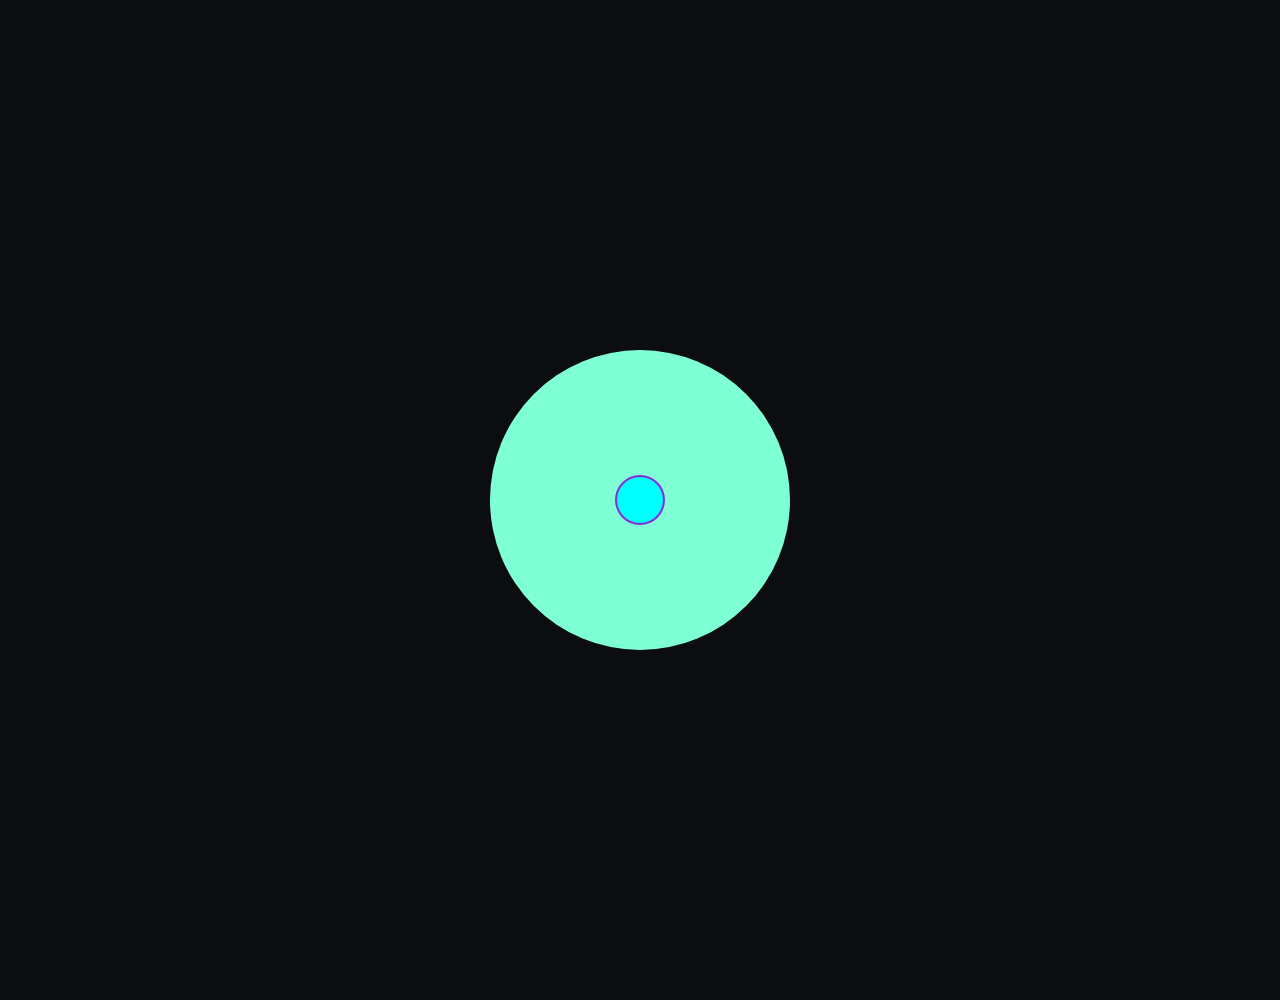
<file: Animation/index.html>
<!DOCTYPE html>
<html lang="en">
<head>
    <meta charset="UTF-8">
    <meta name="viewport" content="width=device-width, initial-scale=1.0">
    <title>Animation</title>
    <link rel="stylesheet" href="style.css">
</head>
<body>
    <div class="parent">
        <div class="child"></div>
    </div>
</body>
</html>
</file>
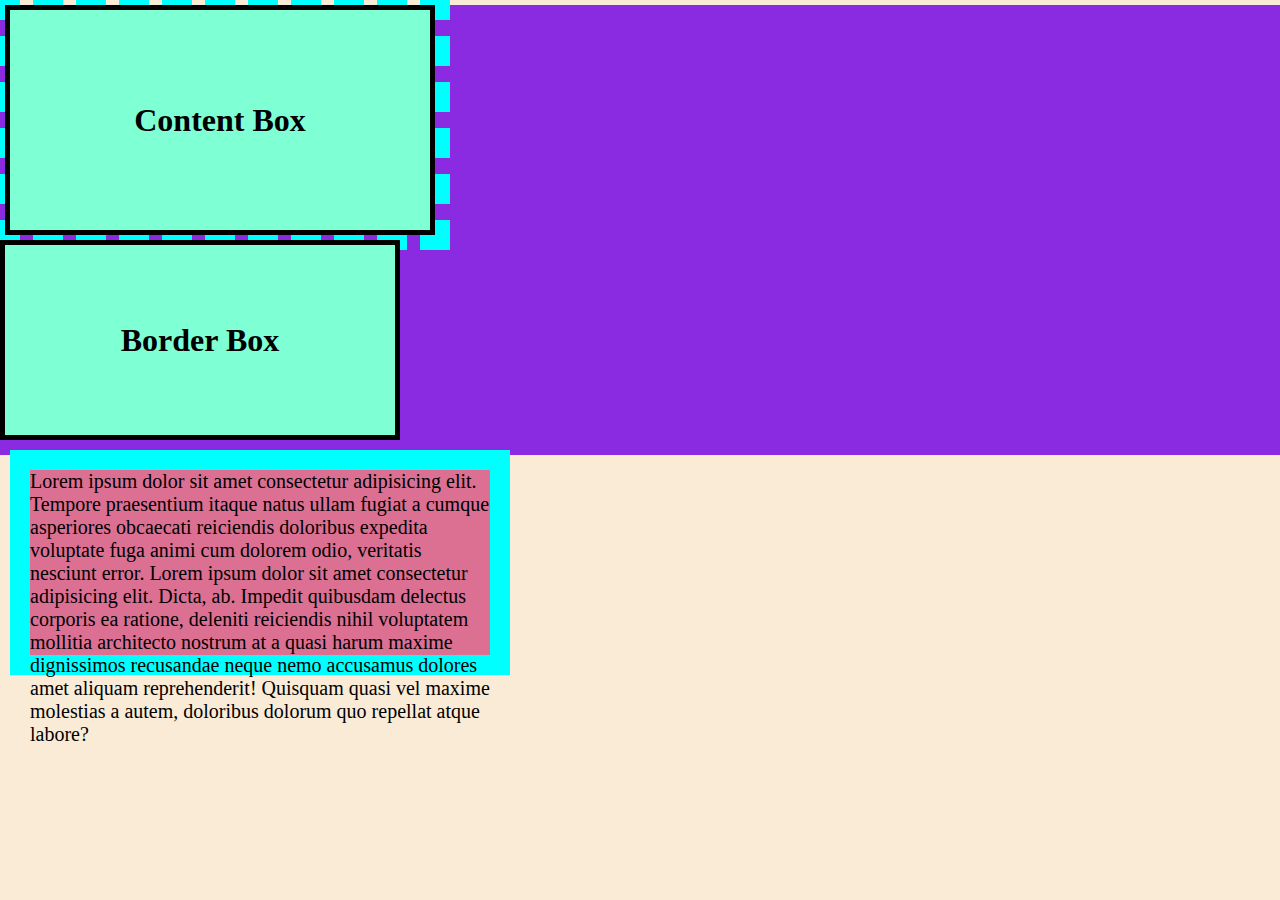
<file: Box Model/index.html>
<!DOCTYPE html>
<html lang="en">

<head>
    <meta charset="UTF-8">
    <meta name="viewport" content="width=device-width, initial-scale=1.0">
    <title>Box Model</title>
    <link rel="stylesheet" href="style.css">
</head>

<body>

    <div class="demo1">
        <h1>Content Box</h1>
    </div>
    <div class="demo2">
        <h1>Border Box</h1>
    </div>
    <div class="parent">
        <p>Lorem ipsum dolor sit amet consectetur adipisicing elit. Tempore praesentium itaque natus ullam fugiat a
            cumque asperiores obcaecati reiciendis doloribus expedita voluptate fuga animi cum dolorem odio, veritatis
            nesciunt error. Lorem ipsum dolor sit amet consectetur adipisicing elit. Dicta, ab. Impedit quibusdam
            delectus corporis ea ratione, deleniti reiciendis nihil voluptatem mollitia architecto nostrum at a quasi
            harum maxime dignissimos recusandae neque nemo accusamus dolores amet aliquam reprehenderit! Quisquam quasi
            vel maxime molestias a autem, doloribus dolorum quo repellat atque labore?</p>
    </div>
    <!-- <div class="parent">
        <p>Lorem ipsum dolor sit amet consectetur adipisicing elit. Tempore praesentium itaque natus ullam fugiat a
            cumque asperiores obcaecati reiciendis doloribus expedita voluptate fuga animi cum dolorem odio, veritatis
            nesciunt error. Lorem ipsum dolor sit amet consectetur adipisicing elit. Dicta, ab. Impedit quibusdam
            delectus corporis ea ratione, deleniti reiciendis nihil voluptatem mollitia architecto nostrum at a quasi
            harum maxime dignissimos recusandae neque nemo accusamus dolores amet aliquam reprehenderit! Quisquam quasi
            vel maxime molestias a autem, doloribus dolorum quo repellat atque labore?</p>
    </div> -->

</body>

</html>
</file>
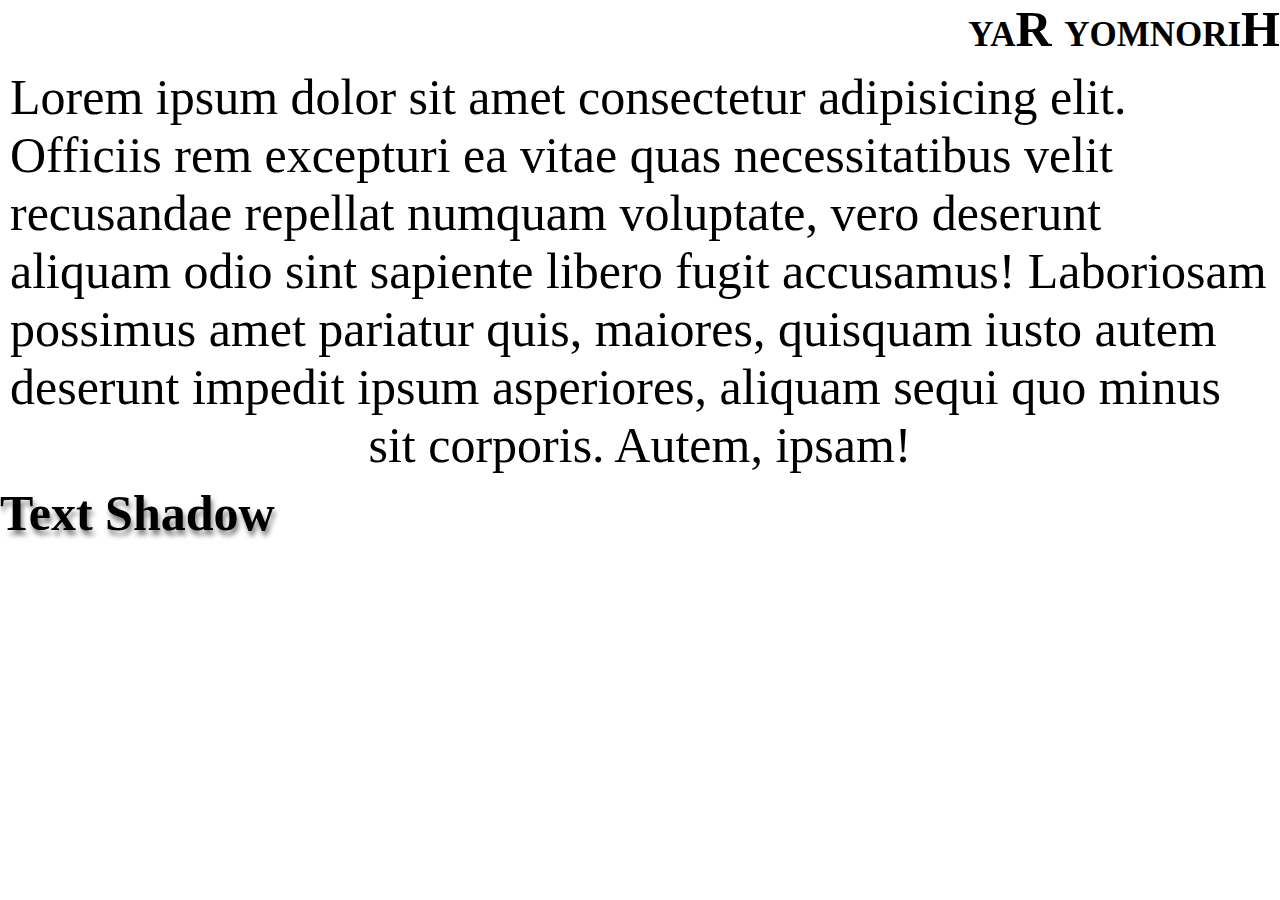
<file: Font Family/index.html>
<!DOCTYPE html>
<html lang="en">

<head>
    <meta charset="UTF-8">
    <meta name="viewport" content="width=device-width, initial-scale=1.0">
    <link rel="stylesheet" href="style.css">
    <title>Font Family</title>
</head>

<body>
    <div>
        <h1>Hironmoy Ray</h1>
        <p>Lorem ipsum dolor sit amet consectetur adipisicing elit. Officiis rem excepturi ea vitae quas necessitatibus
            velit recusandae repellat numquam voluptate, vero deserunt aliquam odio sint sapiente libero fugit
            accusamus! Laboriosam possimus amet pariatur quis, maiores, quisquam iusto autem deserunt impedit ipsum
            asperiores, aliquam sequi quo minus sit corporis. Autem, ipsam!</p>
            
            <h3>Text Shadow</h3>
    </div>
</body>

</html>
</file>
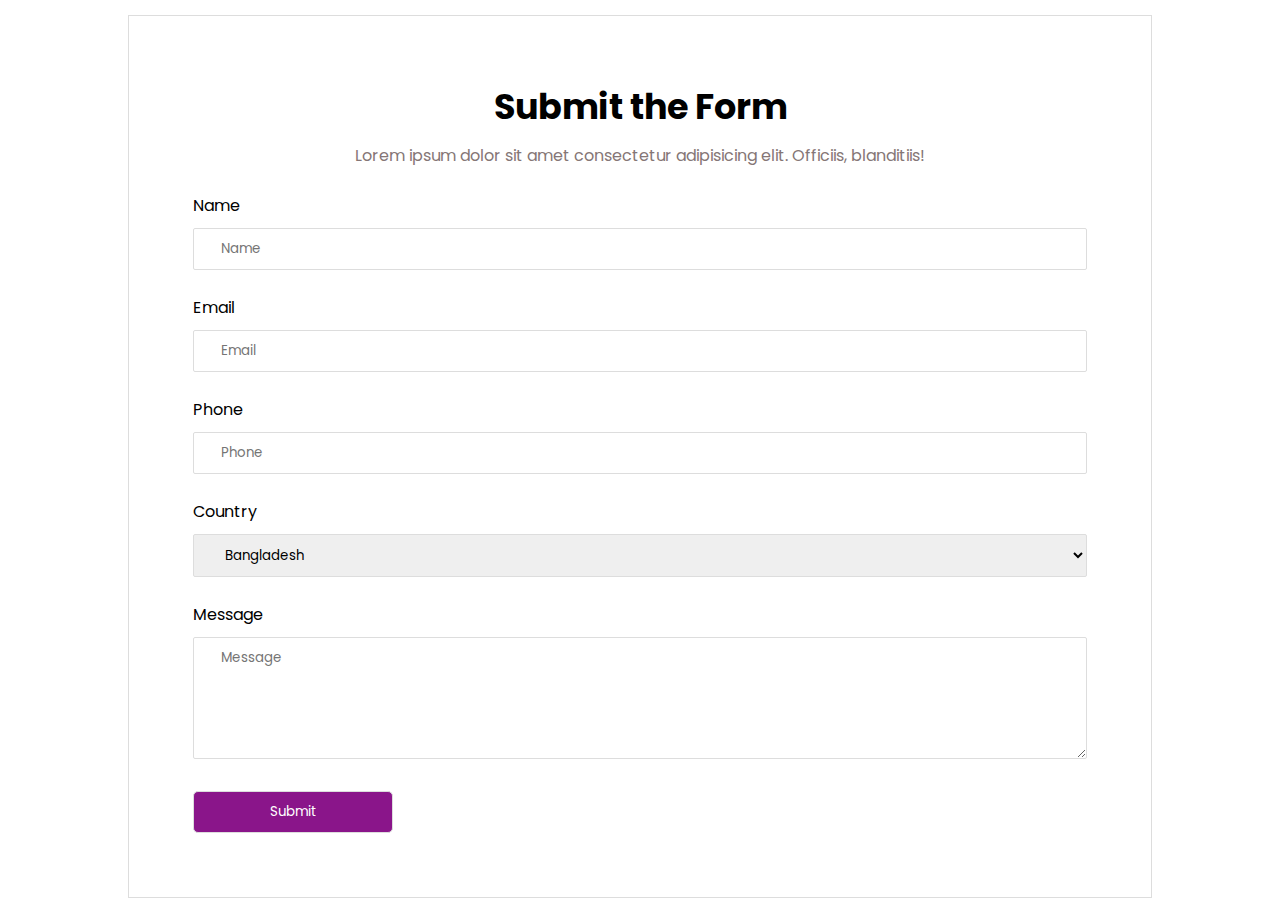
<file: Forms/index.html>
<!DOCTYPE html>
<html lang="en">

<head>
    <meta charset="UTF-8">
    <meta name="viewport" content="width=device-width, initial-scale=1.0">
    <title>Forms</title>
    <link rel="stylesheet" href="style.css">

    <!-- Google Font -->
    <link rel="preconnect" href="https://fonts.googleapis.com">
    <link rel="preconnect" href="https://fonts.gstatic.com" crossorigin>
    <link
        href="https://fonts.googleapis.com/css2?family=Poppins:ital,wght@0,100;0,200;0,300;0,400;0,500;0,600;0,700;0,800;0,900;1,100;1,200;1,300;1,400;1,500;1,600;1,700;1,800;1,900&display=swap"
        rel="stylesheet">
</head>

<body>
    <div class="contact">
        <h1>Submit the Form</h1>
        <p>Lorem ipsum dolor sit amet consectetur adipisicing elit. Officiis, blanditiis!</p>
        <form action="">
            <div class="child_form">
                <label for="name">Name</label>
                <input type="text" name="name" id="name" placeholder="Name">
            </div>
            <div class="child_form">
                <label for="email">Email</label>
                <input type="email" name="email" id="email" placeholder="Email">
            </div>
            <div class="child_form">
                <label for="phone">Phone</label>
                <input type="phone" name="phone" id="phone" placeholder="Phone">
            </div>
            <div class="child_form">
                <label for="country">Country</label>
               <select name="country" id="country">
                <option value="BD">Bangladesh</option>
                <option value="IN">India</option>
                <option value="USA">America</option>
               </select>
            </div>
            <div class="child_form">
                <label for="message">Message</label>
                <textarea name="message" rows="5" id="message" placeholder="Message"></textarea>
            </div>
            <div class="child_form">
                <input type="button" value="Submit">
            </div>
        </form>
    </div>
</body>

</html>
</file>
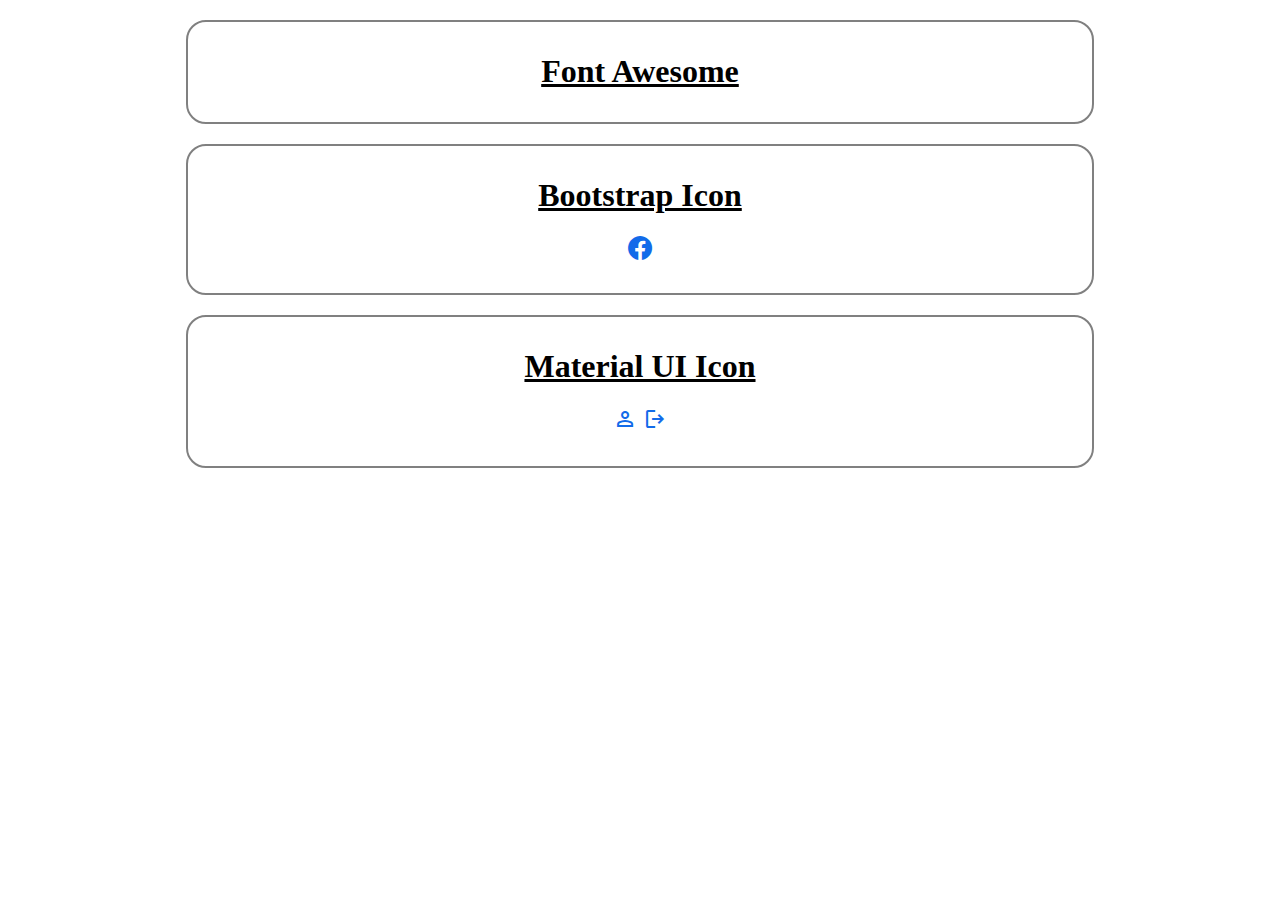
<file: ICON/index.html>
<!DOCTYPE html>
<html lang="en">

<head>
    <meta charset="UTF-8">
    <meta name="viewport" content="width=device-width, initial-scale=1.0">
    <title>CSS ICON</title>
    <link rel="stylesheet" href="style.css">

    <!-- Font Awesome CDN -->
    <link rel="stylesheet" href="https://cdnjs.cloudflare.com/ajax/libs/font-awesome/6.5.2/css/all.min.css"
        integrity="sha512-SnH5WK+bZxgPHs44uWIX+LLJAJ9/2PkPKZ5QiAj6Ta86w+fsb2TkcmfRyVX3pBnMFcV7oQPJkl9QevSCWr3W6A=="
        crossorigin="anonymous" referrerpolicy="no-referrer" />

    <!-- Bootstrap Icon CDN -->
    <link rel="stylesheet" href="https://cdn.jsdelivr.net/npm/bootstrap-icons@1.3.0/font/bootstrap-icons.css">

    <!-- Google Material  Icon -->
    <link rel="stylesheet"
        href="https://fonts.googleapis.com/css2?family=Material+Symbols+Outlined:opsz,wght,FILL,GRAD@20..48,100..700,0..1,-50..200" />


</head>

<body>
    <div>
        <h1>Font Awesome</h1>
        <h2><i class="fa-brands fa-facebook"></i></h2>
    </div>
    <div>
        <h1>Bootstrap Icon</h1>
        <h2><i class="bi bi-facebook"></i></h2>
    </div>
    <div>
        <h1>Material UI Icon</h1>
        <h2><span class="material-symbols-outlined">
                person
            </span>
            <span class="material-symbols-outlined">
                logout
            </span>
        </h2>
    </div>

</body>

</html>
</file>
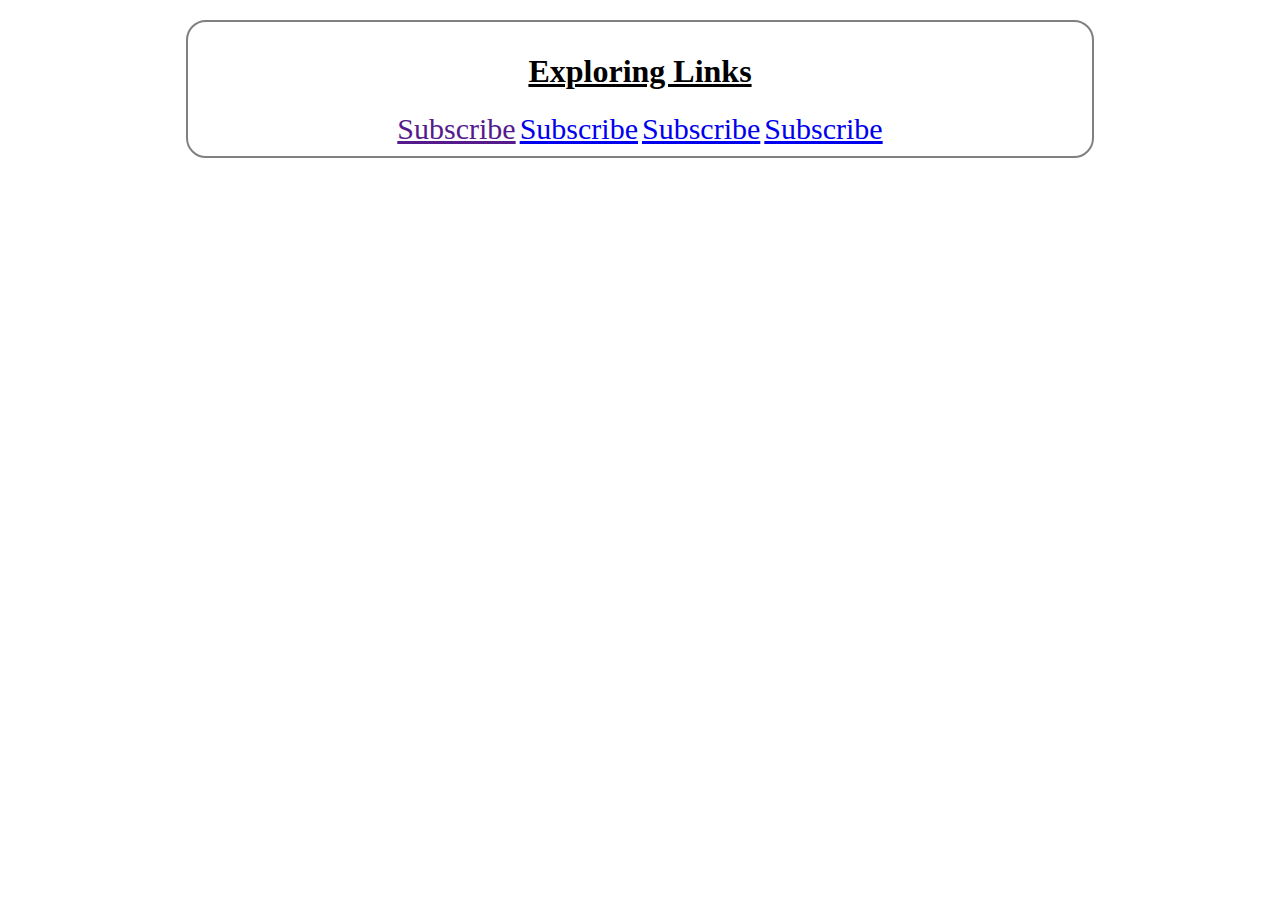
<file: Links/index.html>
<!DOCTYPE html>
<html lang="en">

<head>
    <meta charset="UTF-8">
    <meta name="viewport" content="width=device-width, initial-scale=1.0">
    <title>Links</title>
    <link rel="stylesheet" href="style.css">
</head>

<body>
    <div>
        <h1>Exploring Links</h1>
        <a  href="">Subscribe</a>
        <a  href="#">Subscribe</a>
        <a href="#">Subscribe</a>
        <a href="#">Subscribe</a>
    </div>
</body>

</html>
</file>
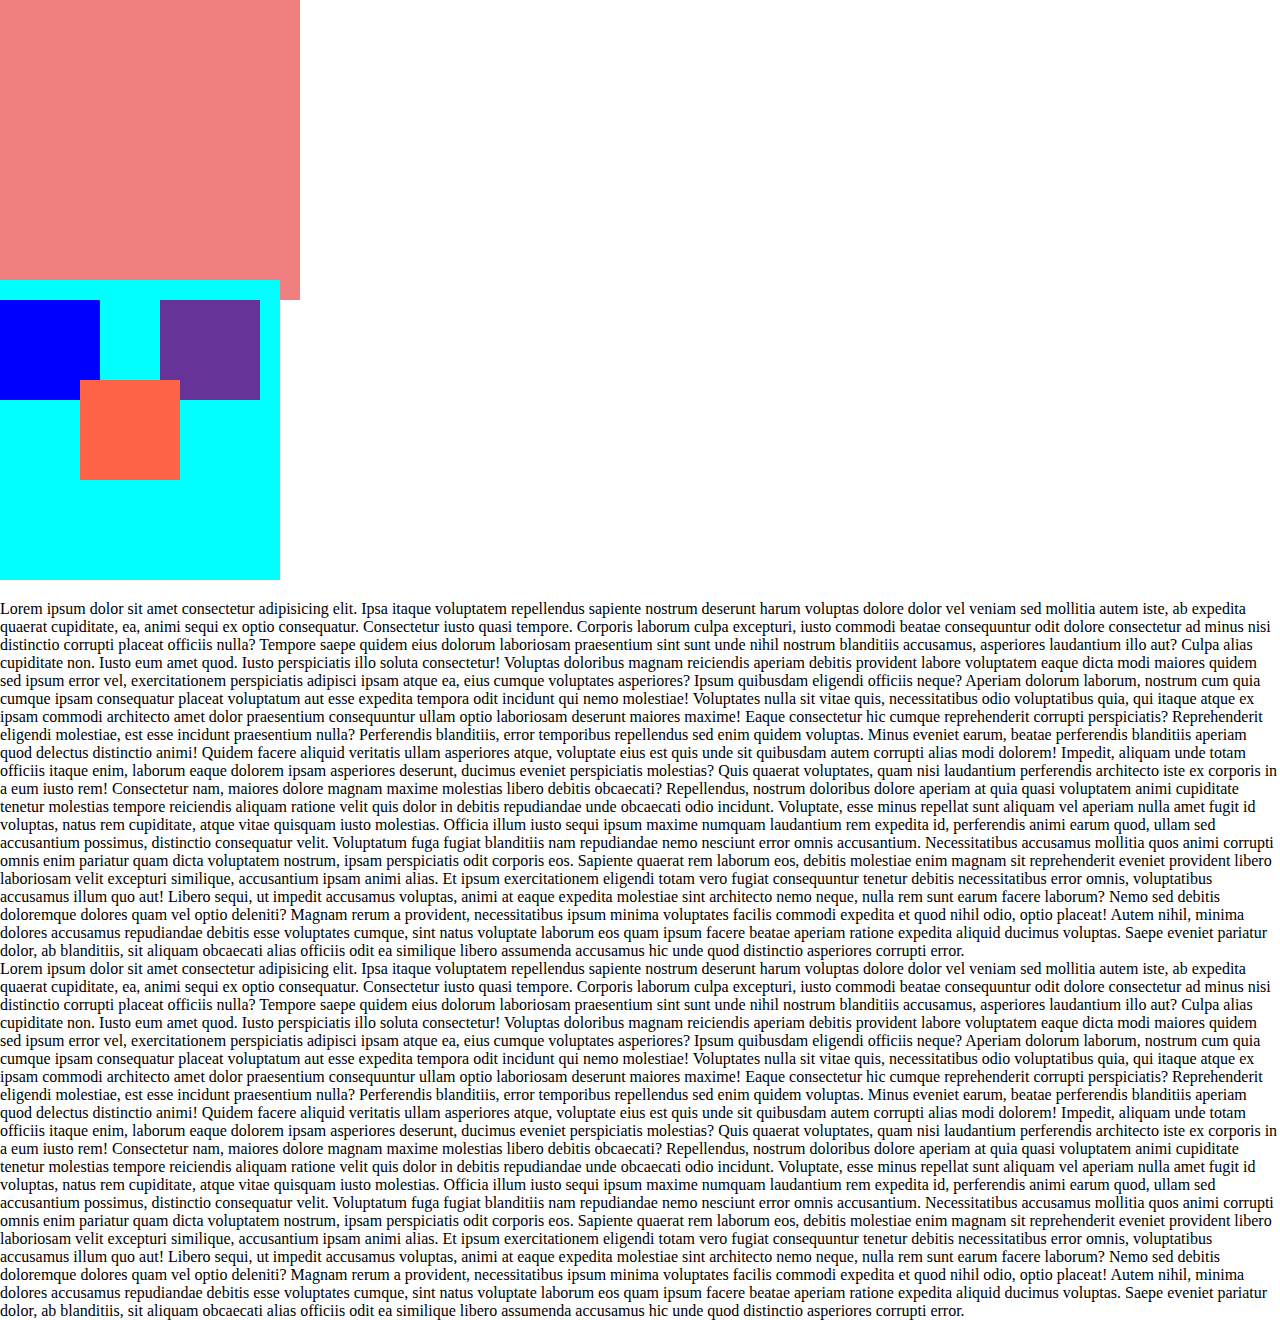
<file: Position/index.html>
<!DOCTYPE html>
<html lang="en">

<head>
    <meta charset="UTF-8">
    <meta name="viewport" content="width=device-width, initial-scale=1.0">

    <link rel="stylesheet" href="./style.css">

    <title>Position</title>
</head>

<body>

    <div class="main">

    </div>
    <div class="parent">
        <div class="child1"></div>
        <div class="child2"></div>
        <div class="center"></div>
    </div>
    <p>Lorem ipsum dolor sit amet consectetur adipisicing elit. Ipsa itaque voluptatem repellendus sapiente nostrum
        deserunt harum voluptas dolore dolor vel veniam sed mollitia autem iste, ab expedita quaerat cupiditate, ea,
        animi sequi ex optio consequatur. Consectetur iusto quasi tempore. Corporis laborum culpa excepturi, iusto
        commodi beatae consequuntur odit dolore consectetur ad minus nisi distinctio corrupti placeat officiis nulla?
        Tempore saepe quidem eius dolorum laboriosam praesentium sint sunt unde nihil nostrum blanditiis accusamus,
        asperiores laudantium illo aut? Culpa alias cupiditate non. Iusto eum amet quod. Iusto perspiciatis illo soluta
        consectetur! Voluptas doloribus magnam reiciendis aperiam debitis provident labore voluptatem eaque dicta modi
        maiores quidem sed ipsum error vel, exercitationem perspiciatis adipisci ipsam atque ea, eius cumque voluptates
        asperiores? Ipsum quibusdam eligendi officiis neque? Aperiam dolorum laborum, nostrum cum quia cumque ipsam
        consequatur placeat voluptatum aut esse expedita tempora odit incidunt qui nemo molestiae! Voluptates nulla sit
        vitae quis, necessitatibus odio voluptatibus quia, qui itaque atque ex ipsam commodi architecto amet dolor
        praesentium consequuntur ullam optio laboriosam deserunt maiores maxime! Eaque consectetur hic cumque
        reprehenderit corrupti perspiciatis? Reprehenderit eligendi molestiae, est esse incidunt praesentium nulla?
        Perferendis blanditiis, error temporibus repellendus sed enim quidem voluptas. Minus eveniet earum, beatae
        perferendis blanditiis aperiam quod delectus distinctio animi! Quidem facere aliquid veritatis ullam asperiores
        atque, voluptate eius est quis unde sit quibusdam autem corrupti alias modi dolorem! Impedit, aliquam unde totam
        officiis itaque enim, laborum eaque dolorem ipsam asperiores deserunt, ducimus eveniet perspiciatis molestias?
        Quis quaerat voluptates, quam nisi laudantium perferendis architecto iste ex corporis in a eum iusto rem!
        Consectetur nam, maiores dolore magnam maxime molestias libero debitis obcaecati? Repellendus, nostrum doloribus
        dolore aperiam at quia quasi voluptatem animi cupiditate tenetur molestias tempore reiciendis aliquam ratione
        velit quis dolor in debitis repudiandae unde obcaecati odio incidunt. Voluptate, esse minus repellat sunt
        aliquam vel aperiam nulla amet fugit id voluptas, natus rem cupiditate, atque vitae quisquam iusto molestias.
        Officia illum iusto sequi ipsum maxime numquam laudantium rem expedita id, perferendis animi earum quod, ullam
        sed accusantium possimus, distinctio consequatur velit. Voluptatum fuga fugiat blanditiis nam repudiandae nemo
        nesciunt error omnis accusantium. Necessitatibus accusamus mollitia quos animi corrupti omnis enim pariatur quam
        dicta voluptatem nostrum, ipsam perspiciatis odit corporis eos. Sapiente quaerat rem laborum eos, debitis
        molestiae enim magnam sit reprehenderit eveniet provident libero laboriosam velit excepturi similique,
        accusantium ipsam animi alias. Et ipsum exercitationem eligendi totam vero fugiat consequuntur tenetur debitis
        necessitatibus error omnis, voluptatibus accusamus illum quo aut! Libero sequi, ut impedit accusamus voluptas,
        animi at eaque expedita molestiae sint architecto nemo neque, nulla rem sunt earum facere laborum? Nemo sed
        debitis doloremque dolores quam vel optio deleniti? Magnam rerum a provident, necessitatibus ipsum minima
        voluptates facilis commodi expedita et quod nihil odio, optio placeat! Autem nihil, minima dolores accusamus
        repudiandae debitis esse voluptates cumque, sint natus voluptate laborum eos quam ipsum facere beatae aperiam
        ratione expedita aliquid ducimus voluptas. Saepe eveniet pariatur dolor, ab blanditiis, sit aliquam obcaecati
        alias officiis odit ea similique libero assumenda accusamus hic unde quod distinctio asperiores corrupti error.
    </p>
    <p>Lorem ipsum dolor sit amet consectetur adipisicing elit. Ipsa itaque voluptatem repellendus sapiente nostrum
        deserunt harum voluptas dolore dolor vel veniam sed mollitia autem iste, ab expedita quaerat cupiditate, ea,
        animi sequi ex optio consequatur. Consectetur iusto quasi tempore. Corporis laborum culpa excepturi, iusto
        commodi beatae consequuntur odit dolore consectetur ad minus nisi distinctio corrupti placeat officiis nulla?
        Tempore saepe quidem eius dolorum laboriosam praesentium sint sunt unde nihil nostrum blanditiis accusamus,
        asperiores laudantium illo aut? Culpa alias cupiditate non. Iusto eum amet quod. Iusto perspiciatis illo soluta
        consectetur! Voluptas doloribus magnam reiciendis aperiam debitis provident labore voluptatem eaque dicta modi
        maiores quidem sed ipsum error vel, exercitationem perspiciatis adipisci ipsam atque ea, eius cumque voluptates
        asperiores? Ipsum quibusdam eligendi officiis neque? Aperiam dolorum laborum, nostrum cum quia cumque ipsam
        consequatur placeat voluptatum aut esse expedita tempora odit incidunt qui nemo molestiae! Voluptates nulla sit
        vitae quis, necessitatibus odio voluptatibus quia, qui itaque atque ex ipsam commodi architecto amet dolor
        praesentium consequuntur ullam optio laboriosam deserunt maiores maxime! Eaque consectetur hic cumque
        reprehenderit corrupti perspiciatis? Reprehenderit eligendi molestiae, est esse incidunt praesentium nulla?
        Perferendis blanditiis, error temporibus repellendus sed enim quidem voluptas. Minus eveniet earum, beatae
        perferendis blanditiis aperiam quod delectus distinctio animi! Quidem facere aliquid veritatis ullam asperiores
        atque, voluptate eius est quis unde sit quibusdam autem corrupti alias modi dolorem! Impedit, aliquam unde totam
        officiis itaque enim, laborum eaque dolorem ipsam asperiores deserunt, ducimus eveniet perspiciatis molestias?
        Quis quaerat voluptates, quam nisi laudantium perferendis architecto iste ex corporis in a eum iusto rem!
        Consectetur nam, maiores dolore magnam maxime molestias libero debitis obcaecati? Repellendus, nostrum doloribus
        dolore aperiam at quia quasi voluptatem animi cupiditate tenetur molestias tempore reiciendis aliquam ratione
        velit quis dolor in debitis repudiandae unde obcaecati odio incidunt. Voluptate, esse minus repellat sunt
        aliquam vel aperiam nulla amet fugit id voluptas, natus rem cupiditate, atque vitae quisquam iusto molestias.
        Officia illum iusto sequi ipsum maxime numquam laudantium rem expedita id, perferendis animi earum quod, ullam
        sed accusantium possimus, distinctio consequatur velit. Voluptatum fuga fugiat blanditiis nam repudiandae nemo
        nesciunt error omnis accusantium. Necessitatibus accusamus mollitia quos animi corrupti omnis enim pariatur quam
        dicta voluptatem nostrum, ipsam perspiciatis odit corporis eos. Sapiente quaerat rem laborum eos, debitis
        molestiae enim magnam sit reprehenderit eveniet provident libero laboriosam velit excepturi similique,
        accusantium ipsam animi alias. Et ipsum exercitationem eligendi totam vero fugiat consequuntur tenetur debitis
        necessitatibus error omnis, voluptatibus accusamus illum quo aut! Libero sequi, ut impedit accusamus voluptas,
        animi at eaque expedita molestiae sint architecto nemo neque, nulla rem sunt earum facere laborum? Nemo sed
        debitis doloremque dolores quam vel optio deleniti? Magnam rerum a provident, necessitatibus ipsum minima
        voluptates facilis commodi expedita et quod nihil odio, optio placeat! Autem nihil, minima dolores accusamus
        repudiandae debitis esse voluptates cumque, sint natus voluptate laborum eos quam ipsum facere beatae aperiam
        ratione expedita aliquid ducimus voluptas. Saepe eveniet pariatur dolor, ab blanditiis, sit aliquam obcaecati
        alias officiis odit ea similique libero assumenda accusamus hic unde quod distinctio asperiores corrupti error.
    </p>

</body>

</html>
</file>
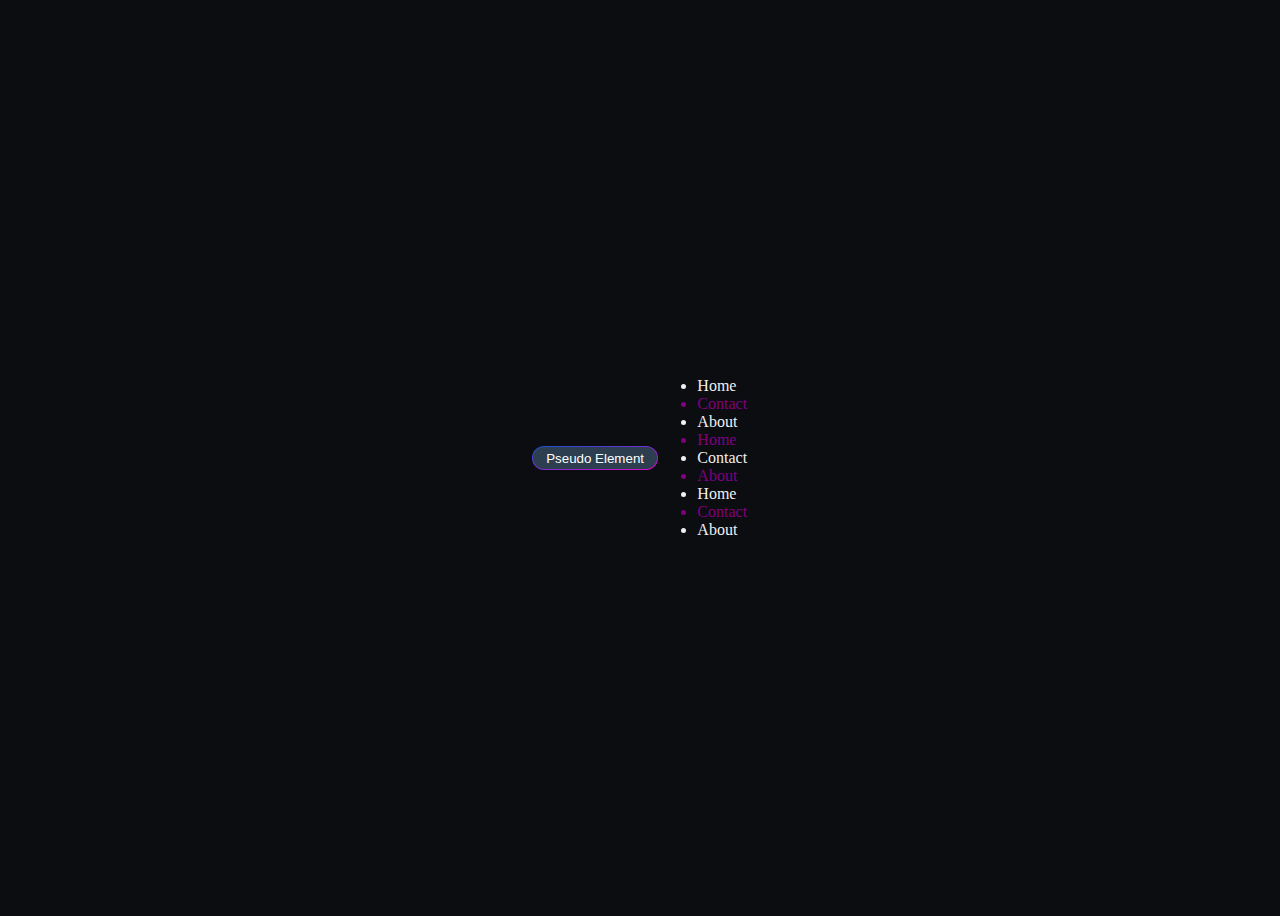
<file: Pseudo Element/index.html>
<!DOCTYPE html>
<html lang="en">

<head>
    <meta charset="UTF-8">
    <meta name="viewport" content="width=device-width, initial-scale=1.0">
    <title>Pseudo Element</title>
    <link rel="stylesheet" href="./style.css">
</head>

<body>
    <button>Pseudo Element</button>
    <div>
        <ul>
            <li>Home</li>
            <li>Contact</li>
            <li>About</li>
            <li>Home</li>
            <li>Contact</li>
            <li>About</li>
            <li>Home</li>
            <li>Contact</li>
            <li>About</li>
        </ul>
    </div>
</body>

</html>
</file>
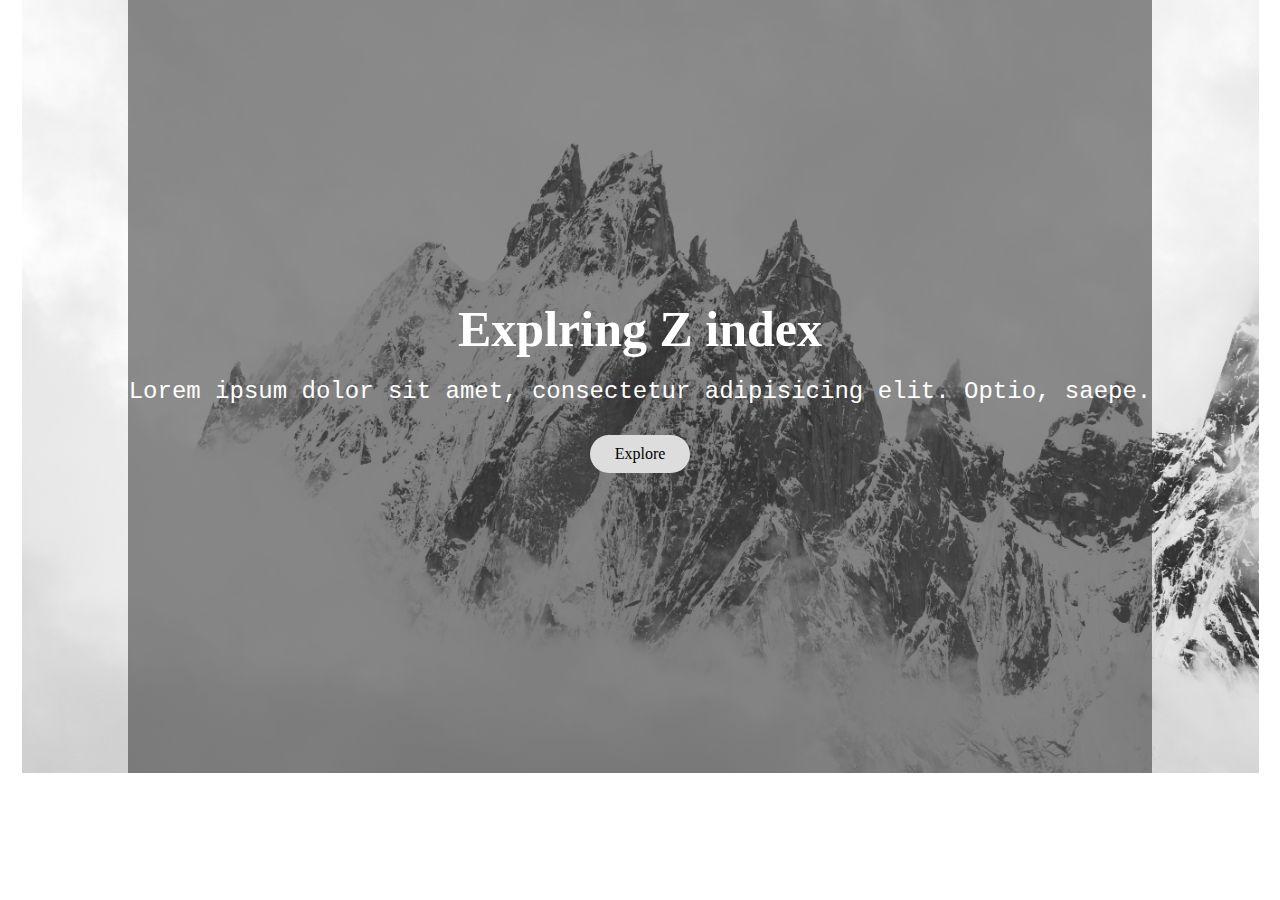
<file: Z Index/index.html>
<!DOCTYPE html>
<html lang="en">

<head>
    <meta charset="UTF-8">
    <meta name="viewport" content="width=device-width, initial-scale=1.0">

    <link rel="stylesheet" href="./style.css">

    <title>Z index</title>
</head>

<body>
    <div class="hero">
        <div id="z"></div>
        <h1>Explring Z index</h1>
        <p>Lorem ipsum dolor sit amet, consectetur adipisicing elit. Optio, saepe.</p>
        <a href="#">Explore</a>
    </div>
</body>

</html>
</file>
<file: Animation/style.css>
/* * {
  margin: 0;
  padding: 0;
  box-sizing: border-box;
}
body {
  margin: 50px;
}
.parent {
  width: 300px;
  height: 300px;
  background-color: aquamarine;
  position: relative;
  
}
.child {
  width: 50px;
  height: 50px;
  background-color: aqua;
  border-radius: 50%;
  border: 2px solid blueviolet;
  position: absolute;
  
  animation: rounds;
  animation-duration: 5s;
  animation-iteration-count: infinite;
  animation-timing-function: linear;
} */

/* @keyframes rounds {
  0% {
    top: 0px;
    left: 0px;
  }
  12.5% {
    top: -50px;
    left: 125px;
  }
  25% {
    top: -12.5px;
    left: 262.5px;
  }
  37.5% {
    top: 125px;
    left: 300px;
  }
  50% {
    top: 262.5px;
    left: 262.5px;
    
  }
  62.5% {
    top: 300px;
    left: 125px;
  }
  75% {
    top: 250px;
    left: -25px;
  }
  87.5% {
    top: 125px;
    left: -50px;
  }
  100% {
    top: 0px;
    left: 0px;
  
  }
} */

* {
    margin: 0;
    padding: 0;
    box-sizing: border-box;
  }
  body {
    margin: 50px;
    display: flex;
    justify-content: center;
    align-items: center;
    height: 100vh;
    background-color: #0b0d10;
    color: #f0f0f0;
  }
  .parent {
    width: 300px;
    height: 300px;
    background-color: aquamarine;
    position: relative;
    border-radius: 50%; /* Optional: Makes the parent a circle */
  }
  .child {
    width: 50px;
    height: 50px;
    background-color: aqua;
    border-radius: 50%;
    border: 2px solid blueviolet;
    position: absolute;
    top: 50%;
    left: 50%;
    transform: translate(-50%, -50%);
    animation: circle 5s infinite linear;
  }

  @keyframes circle {
    0% {
      transform: translate(-50%, -50%) rotate(0deg) translate(125px) rotate(0);
    }
    100% {
      transform: translate(-50%, -50%) rotate(360deg) translate(125px) rotate(-360deg);
    }
  }
</file>
<file: Box Model/style.css>
* {
  margin: 0;
  padding: 0;
}

.demo1 {
  width: 400px;
  height: 200px;
  background-color: aquamarine;

  box-sizing: content-box;

  padding: 10px;
  border: 5px solid black;
  outline: 15px dashed aqua;
  margin: 5px;

  display: flex;
  justify-content: center;
  align-items: center;
}
.demo2 {
  width: 400px;
  height: 200px;
  background-color: aquamarine;

  box-sizing: border-box;

  padding: 10px;
  border: 5px solid black;
  /* outline: 10px dashed aqua;
    margin: 5px; */

  /* display: grid;
    place-items: center; */
  position: relative;
}

.demo2 h1 {
  position: absolute;
  left: 50%;
  top: 50%;
  transform: translate(-50%, -50%);
}
html {
  background-color: antiquewhite;
  height: 100%;
}
body{
    background-color: blueviolet;
    height: 50%;
    margin: 0px;
    padding: ;
}
.parent {
  width: 500px;
  height: 50%;
  font-size: 20px;
  border: 20px solid cyan;
  margin: 10px;
  background: palevioletred;
  box-sizing: border-box;
}
</file>
<file: Font Family/style.css>
*{
    margin: 0;
    padding: 0;
    box-sizing: border-box;
}
div{
    width: 100%;
}
h1 {
  font-size: 50px;
  font-variant: small-caps;
}

h1 {
  direction: rtl;
  unicode-bidi: bidi-override;
}
p{
    font-size: 50px;
    text-align-last: center;
    padding: 10px;
}

h3{
    font-size: 50px;
    text-shadow: 2px 5px 5px gray;
    /* text-shadow: left top blur color; */
}
</file>
<file: Forms/style.css>
* {
  margin: 0;
  padding: 0;
  box-sizing: border-box;
  font-family: "Poppins", sans-serif;
  
}
.contact{
  text-align: center;
  border: 1px solid #ddd;
  width: 80%;
  padding: 5%;
  margin: 15px auto;
 
}
.contact h1{
    font-size: 35px;
    margin-bottom: 10px;
}
.contact p{
    color: #857676;
    margin-bottom: 10px;
}
.child_form{
    margin-top: 25px;
    text-align: left;

}

.child_form label{
    display: block;
    margin-bottom: 10px;
}
.child_form input{
    width: 100%;
    border: 1px solid #ddd;
    border-radius: 2px;
    padding: 10px 3%;
}
.child_form textarea , .child_form select{
    width: 100%;
    border: 1px solid #ddd;
    border-radius: 2px;
    padding: 10px 3%;
    font-family: "Poppins", sans-serif;
}

.child_form input[type='button']{
    background-color: rgba(128, 0, 128, 0.918);
    color: #fff;
    width: 200px;
    border-radius: 5px;
    transition: .5s;
    
}
.child_form input[type='button']:hover{
    background-color: rgb(128, 0, 128);
    font-weight: bold;
    
}
.child_form:last-child{
    /* margin-bottom: 0px; */
    /* padding-bottom: 0px; */
}
</file>
<file: ICON/style.css>
div {
    width: 70%;
    text-align: center;
  border: 2px solid gray;
  border-radius: 20px;
  padding: 10px;
  margin: 20px auto;
}

h1 {
  text-decoration: underline;
  text-transform: capitalize;
}

i,span {
  color: rgb(18, 107, 233);
}
</file>
<file: Links/style.css>
div {
    width: 70%;
    text-align: center;
  border: 2px solid gray;
  border-radius: 20px;
  padding: 10px;
  margin: 20px auto;
}
h1 {
    text-decoration: underline;
    text-transform: capitalize;
  }
  a{
    font-size: 30px;
  }
  a:hover{
    color:aqua;
  }
  /* Active Vs Focus : Almost Same but Priority first Cascading Rules  */
  
  a:focus{
    color:orange;
  }
  a:active{
    color:aquamarine;
    color:white;
    background-color: blueviolet;
  }
</file>
<file: Position/style.css>
* {
  margin: 0;
  padding: 0;
  box-sizing: border-box;
}

div {
  width: 300px;
  height: 300px;
}
.main {
  background-color: lightcoral;
}
.parent {
  background-color: aqua;
  position: relative;
  bottom: 20px;
  right: 20px;
  /* margin: 0 auto; */
}
.child1 {
  width: 100px;
  height: 100px;
  background-color: rebeccapurple;
  position: absolute;
  top: 20px;
  right: 20px;
}
.child2 {
  width: 100px;
  height: 100px;
  background-color: blue;
  position: absolute;
  top: 20px;
  left: 20px;
}

.center {
  width: 100px;
  height: 100px;
  background-color: tomato;
  position: absolute;
  top: 150px;
  left: 150px;
  /* --------------
    Centering By Margin
    -------------- */
  /* margin-left:-50px;  
    margin-top:-50px;   */

  /* --------------
    Centering By translate
    -------------- */
  transform: translate(-50px, -50px);
}
</file>
<file: Pseudo Element/style.css>
body {
  background-color: #0b0d10;
  color: #f0f0f0;
  min-height: 100vh;
  display: flex;
  justify-content: center;
  align-items: center;
}
button {
  display: inline-block;
  text-decoration: none;
  padding: 0.25em 1em;
  /* background-image: linear-gradient(90deg, rgba(2,0,36,1) 0%, rgba(9,9,121,1) 21%, rgba(0,212,255,1) 100%); */
  /* background-image: linear-gradient(
    to bottom right,
    rgb(224, 7, 206),
    rgb(20, 84, 210)
  ); */
  background-color: #2c3e50;
  font-family: 'Segoe UI', Tahoma, Geneva, Verdana, sans-serif;
  border: 0px;
  border-radius: 1000px;
  color: white;
  position: relative;
  display: flex;
  justify-content: center;
  align-items: center;
  
}

button::after {
  content: "";
  /* background-color: gray; */
  position: absolute;
  width: 101%;
  height: 107%;
  background-image: linear-gradient(
    to bottom right,
    rgb(20, 84, 210),
    rgb(224, 7, 206)
  );
  border-radius: 1000px;
  z-index: -1;
}

button:hover {
  z-index: 2;
  box-shadow: 5px 0px 5px rgba(20, 83, 210, 0.438),
  -5px 0px 5px rgba(224, 7, 206, 0.501) ;
  cursor: pointer;
}

/* li:first-child{
    color:aqua
}
li:last-child{
    color: aquamarine;
} */
li:nth-child(2n+2){
    color: purple;
}
</file>
<file: Z Index/style.css>
* {
  margin: 0;
  padding: 0;
  box-sizing: border-box;
}

.hero {
  background-image: url(./images/bg2.jpg);
  text-align: center;
  padding: 300px 25px;
  background-size: contain;
  background-repeat: no-repeat;
  background-position: center;

  position: relative;
  z-index: 1;
}

#z {
  background-color: #414141;
  opacity: 0.6;
  width: 80%;

  height: 100%;
  position: absolute;
  top: 0px;
  right: 10%;
  z-index: -1;
}

h1 {
  font-size: 50px;
  margin-bottom: 20px;
  color: white;
}
p {
  font-family: "Courier New", Courier, monospace;
  margin-bottom: 20px;
  color: white;
  font-size: 24px;
}

a {
  display: inline-block;
  text-decoration: none;
  background-color: #ddd;
  padding: 10px 25px;
  color: black;
  border-radius: 20px;
  margin-top: 10px;
}

a:hover {
  background-color: #414141;
  color: white;
  outline: 1px solid white;
  
}
</file>
